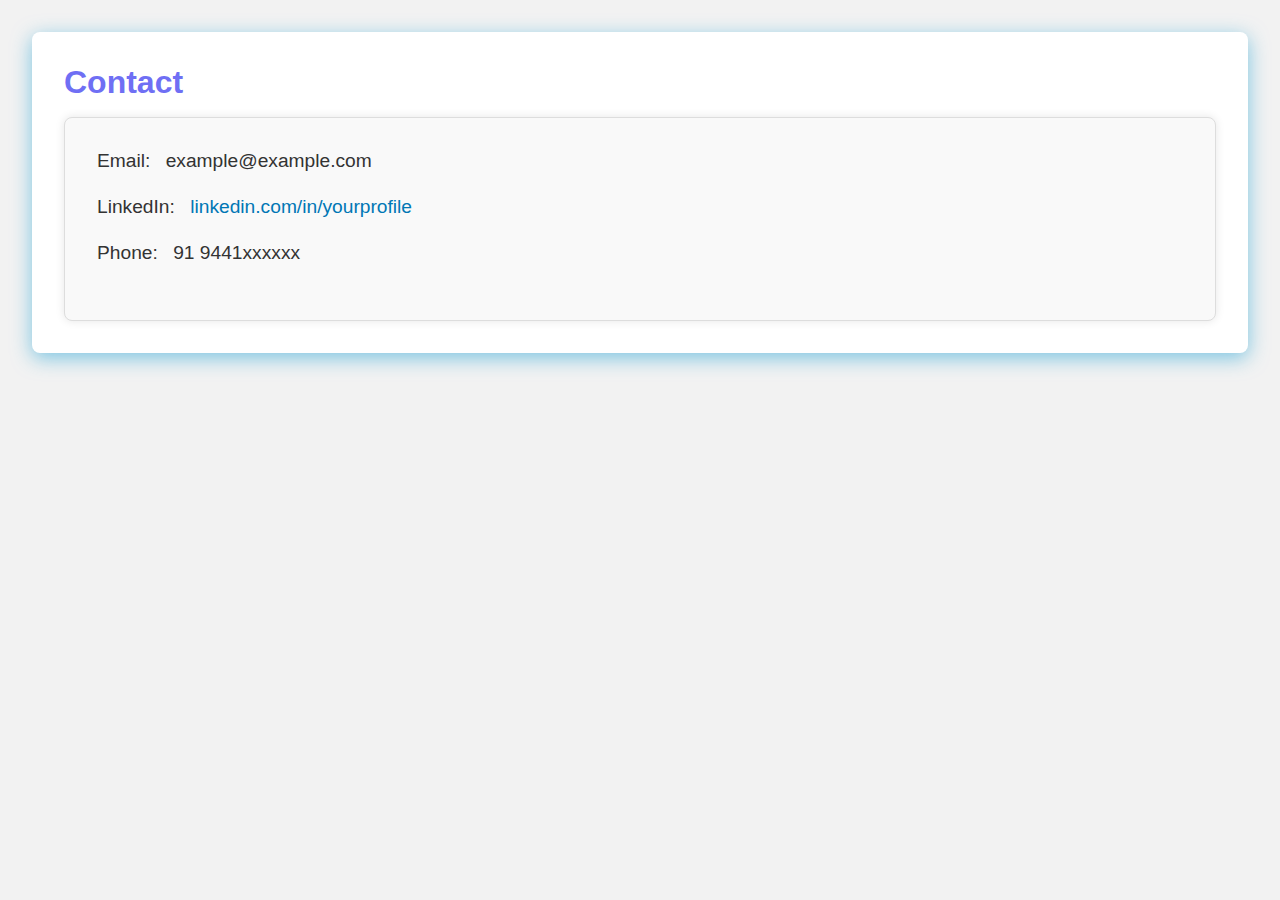
<file: project smart/contact.html>
<!DOCTYPE html>
<html lang="en">
  <head>
    <meta charset="UTF-8" />
    <meta name="viewport" content="width=device-width, initial-scale=1.0" />
    <title>Contact</title>
    <style>
      body,
      h1,
      h2,
      p,
      ul,
      li {
        margin: 0;
        padding: 0;
      }

      body {
        font-family: Arial, sans-serif;
        background-color: #f2f2f2;
        color: #333;
      }

      .contact-section {
        padding: 2rem;
        background-color: #fff;
        border-radius: 8px;
        box-shadow: 0px 0px 20px rgba(0, 0, 0, 0.1);
        margin: 2rem;
      }

      .contact-title {
        font-size: 2rem;
        margin-bottom: 1rem;
        color: rgb(111, 111, 244);
      }

      .contact-container {
        border: 1px solid #ddd;
        padding: 2rem;
        border-radius: 8px;
        background-color: #f9f9f9;
        box-shadow: 0px 0px 10px rgba(0, 0, 0, 0.1);
      }

      .contact-details {
        margin-bottom: 1.5rem;
        font-size: 1.2rem;
      }

      .contact-label {
        color: #333;
        margin-right: 10px;
      }

      .contact-link {
        color: #0077b5;
        text-decoration: none;
        transition: color 0.3s;
      }

      .contact-link:hover {
        color: #004471;
      }
      .contact-section {
        box-shadow: 0px 5px 20px rgba(45, 167, 215, 0.6);
      }
    </style>
  </head>
  <body>
    <section class="contact-section">
      <h2 class="contact-title">Contact</h2>

      <div class="contact-container">
        <div class="contact-details">
          <span class="contact-label">Email:</span> example@example.com
        </div>
        <div class="contact-details">
          <span class="contact-label">LinkedIn:</span>
          <a class="contact-link" href="https://www.linkedin.com/"
            >linkedin.com/in/yourprofile</a
          >
        </div>
        <div class="contact-details">
          <span class="contact-label">Phone:</span> 91 9441xxxxxx
        </div>
      </div>
    </section>
  </body>
</html>
</file>
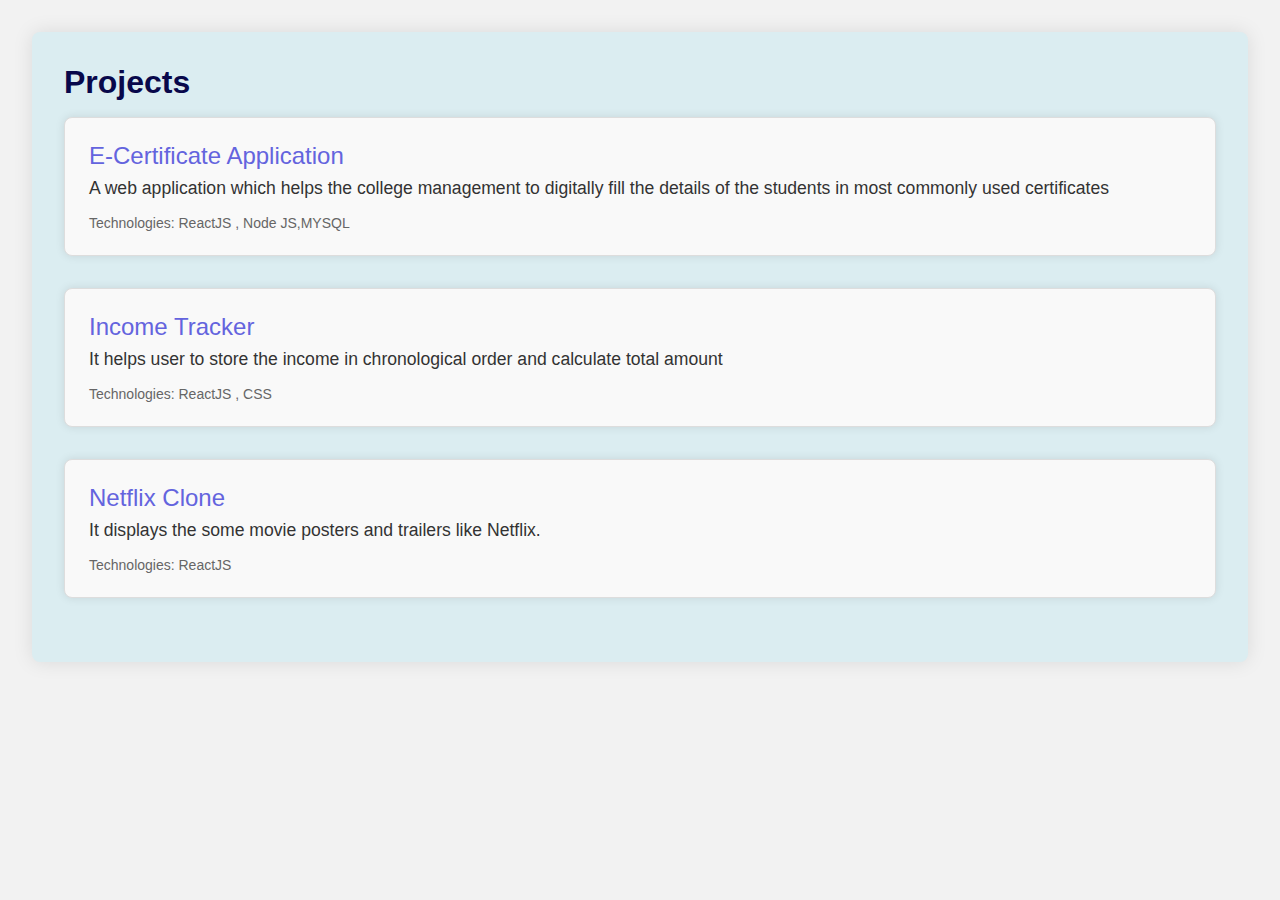
<file: project smart/projects.html>
<!DOCTYPE html>
<html lang="en">
  <head>
    <meta charset="UTF-8" />
    <meta name="viewport" content="width=device-width, initial-scale=1.0" />
    <title>Projects</title>
    <style>
      body,
      h1,
      h2,
      p,
      ul,
      li {
        margin: 0;
        padding: 0;
      }
      body {
        font-family: Arial, sans-serif;
        background-color: #f2f2f2;
        color: #333;
      }

      .projects-section {
        padding: 2rem;
        background-color: #fff;
        border-radius: 8px;
        background-color: #dbedf1;
        box-shadow: 0px 0px 20px rgba(0, 0, 0, 0.1);
        margin: 2rem;
      }
      .projects-title {
        font-size: 2rem;
        margin-bottom: 1rem;
        color: rgb(8, 8, 75);
      }
      .project {
        margin-bottom: 2rem;
        border: 1px solid #ddd;
        padding: 1.5rem;
        border-radius: 8px;
        background-color: #f9f9f9;
        box-shadow: 0px 0px 10px rgba(0, 0, 0, 0.1);
      }
      .project-title {
        font-size: 1.5rem;
        margin-bottom: 0.5rem;
        color: rgb(100, 100, 222);
      }
      .project-description {
        font-size: 1.1rem;
        margin-bottom: 1rem;
      }
      .project-technologies {
        font-size: 14px;
        color: #666;
      }
    </style>
  </head>
  <body>
    <section class="projects-section">
      <h2 class="projects-title">Projects</h2>

      <div class="project">
        <div class="project-title">E-Certificate Application</div>
        <div class="project-description">
          A web application which helps the college management to digitally fill
          the details of the students in most commonly used certificates
        </div>
        <div class="project-technologies">
          Technologies: ReactJS , Node JS,MYSQL
        </div>
      </div>

      <div class="project">
        <div class="project-title">Income Tracker</div>
        <div class="project-description">
          It helps user to store the income in chronological order and calculate
          total amount
        </div>
        <div class="project-technologies">Technologies: ReactJS , CSS</div>
      </div>

      <div class="project">
        <div class="project-title">Netflix Clone</div>
        <div class="project-description">
          It displays the some movie posters and trailers like Netflix.
        </div>
        <div class="project-technologies">Technologies: ReactJS</div>
      </div>
    </section>
  </body>
</html>
</file>
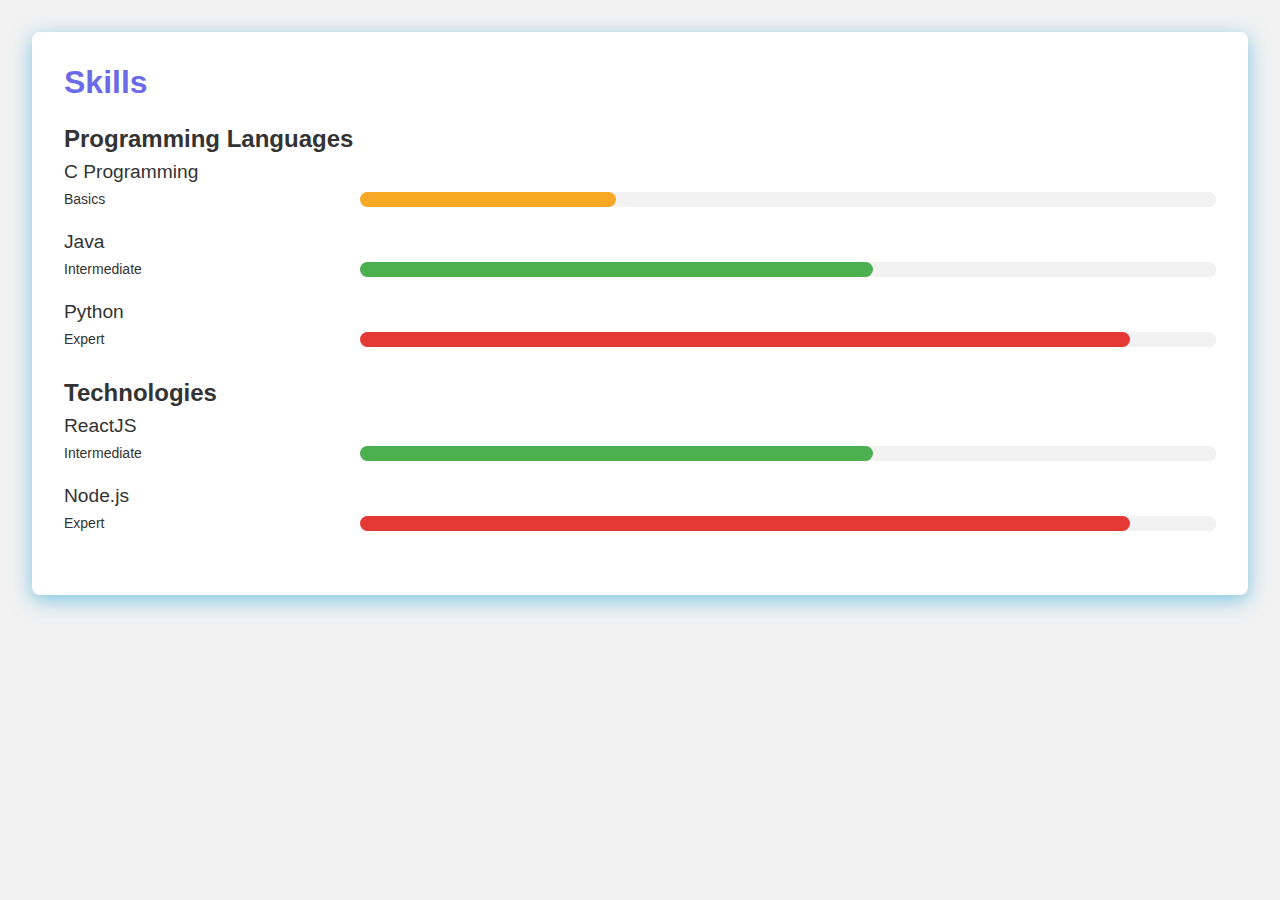
<file: project smart/skills.html>
<!DOCTYPE html>
<html lang="en">
  <head>
    <meta charset="UTF-8" />
    <meta name="viewport" content="width=device-width, initial-scale=1.0" />
    <title>Skills</title>
    <style>
      body,
      h1,
      h2,
      p,
      ul,
      li {
        margin: 0;
        padding: 0;
      }

      /* Basic styling */
      body {
        font-family: Arial, sans-serif;
        background-color: #f2f2f2;
        color: #333;
      }

      .skills-section {
        padding: 2rem;
        background-color: #fff;
        border-radius: 8px;
        box-shadow: 0px 0px 20px rgba(0, 0, 0, 0.1);
        margin: 2rem;
      }

      .skills-title {
        font-size: 2rem;
        color: rgb(107, 107, 232);
        margin-bottom: 1rem;
      }

      .skill-container {
        margin-bottom: 2rem;
      }

      .skill-heading {
        font-size: 1.5rem;
        margin-bottom: 0.5rem;
      }

      .skill {
        margin-bottom: 1.5rem;
      }

      .skill-name {
        font-size: 1.2rem;
        margin-bottom: 0.5rem;
      }

      .skill-level {
        display: flex;
        align-items: center;
        font-size: 14px;
      }

      .skill-label {
        flex: 1;
      }

      .skill-bar {
        flex: 3;
        background-color: #f2f2f2;
        height: 15px;
        border-radius: 7px;
        position: relative;
        margin-left: 10px;
      }

      .skill-fill-basic {
        height: 100%;
        border-radius: 10px;
        background-color: #f9a825;
        width: 30%; /* Adjust for basics level */
      }

      .skill-fill-intermediate {
        height: 100%;
        border-radius: 10px;
        background-color: #4caf50;
        width: 60%; /* Adjust for intermediate level */
      }

      .skill-fill-expert {
        height: 100%;
        border-radius: 10px;
        background-color: #e53935;
        width: 90%; /* Adjust for expert level */
      }
      .skills-section {
        box-shadow: 0px 5px 20px rgba(45, 167, 215, 0.6);
      }
    </style>
  </head>
  <body>
    <section class="skills-section">
      <h2 class="skills-title">Skills</h2>

      <div class="skill-container">
        <h3 class="skill-heading">Programming Languages</h3>
        <div class="skill">
          <div class="skill-name">C Programming</div>
          <div class="skill-level">
            <div class="skill-label">Basics</div>
            <div class="skill-bar">
              <div class="skill-fill-basic"></div>
            </div>
          </div>
        </div>

        <div class="skill">
          <div class="skill-name">Java</div>
          <div class="skill-level">
            <div class="skill-label">Intermediate</div>
            <div class="skill-bar">
              <div class="skill-fill-intermediate"></div>
            </div>
          </div>
        </div>

        <div class="skill">
          <div class="skill-name">Python</div>
          <div class="skill-level">
            <div class="skill-label">Expert</div>
            <div class="skill-bar">
              <div class="skill-fill-expert"></div>
            </div>
          </div>
        </div>
      </div>

      <div class="skill-container">
        <h3 class="skill-heading">Technologies</h3>
        <div class="skill">
          <div class="skill-name">ReactJS</div>
          <div class="skill-level">
            <div class="skill-label">Intermediate</div>
            <div class="skill-bar">
              <div class="skill-fill-intermediate"></div>
            </div>
          </div>
        </div>

        <div class="skill">
          <div class="skill-name">Node.js</div>
          <div class="skill-level">
            <div class="skill-label">Expert</div>
            <div class="skill-bar">
              <div class="skill-fill-expert"></div>
            </div>
          </div>
        </div>
      </div>
    </section>
  </body>
</html>
</file>
